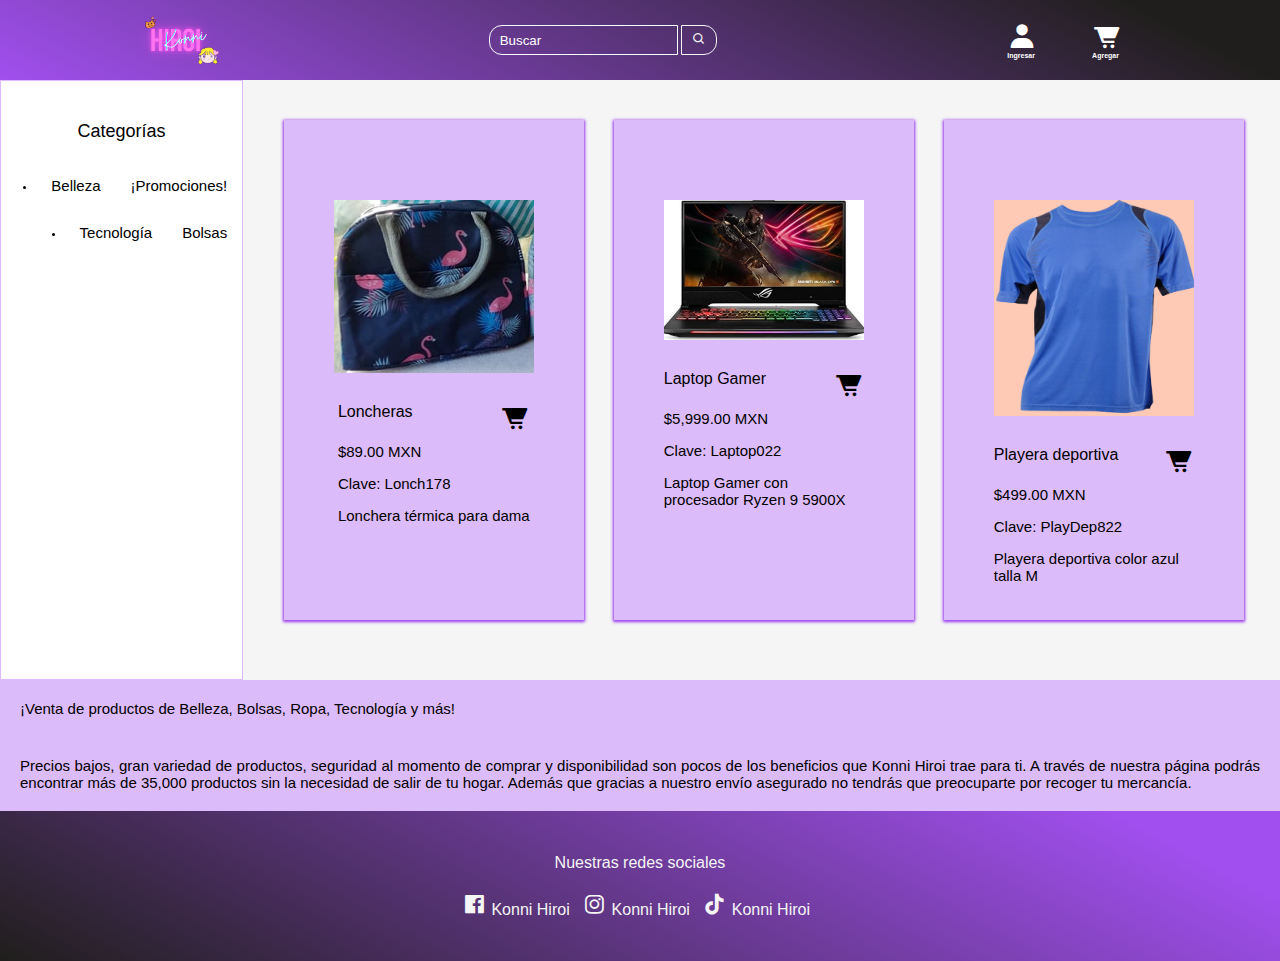
<file: index.html>
<!DOCTYPE html>
<html lang="en">
<head>
    <meta charset="UTF-8">
    <meta http-equiv="X-UA-Compatible" content="IE=edge">
    <meta name="viewport" content="width=device-width, initial-scale=1.0">
    <title>Home</title>
    <link rel="stylesheet" href="./css/styles.css">
    <link href='https://unpkg.com/boxicons@2.1.2/css/boxicons.min.css' rel='stylesheet'>
</head>
<body>

    <header class="cabecera">
        <div class="logo">
            <a href="./index.html">
                <img src="./assets/images/logo.png" alt="logo">
            </a>
        </div>
        <div class="buscador">
            <label><input type="search" placeholder="Buscar"></label>
            <button><i class='bx bx-search'></i></button>
        </div>
        <div class="menu">
            <ul>
                <li><a href="./html/sing-in.html">
                    <i class='bx bxs-user'></i>
                    <p>Ingresar</p>
                </a></li>
                <li><a href="./html/cart.html">
                    <i class='bx bxs-cart-alt'></i>
                    <p>Agregar</h1></p>
                </a></li> 
            </ul> 
        </div>
    </header>

    <article class="principal">

        <aside class="categorias">
            <h4>Categorías</h4>
        <!--   <div class="selects">
                <select class="select">
                    <option>Promociones</option>
                </select>
                <select class="select">
                    <option>Belleza</option>
                </select>
                <select class="select">
                    <option>Bolsas</option>
                </select>
                <select class="select">
                    <option>Tecnología</option>
                </select> --> 
                <ul class="nav">
                    <li><a href="#">¡Promociones!</a>
                        <ul>
                            <li><a href="#">Promociones del día</a></li>
                            <li><a href="#">Promociones del mes</a></li>
                        </ul>
                    </li>
                    <li><a href="#">Belleza</a>
                        <ul>
                            <li><a href="#">Maquillaje</a></li>
                            <li><a href="#">Cuidado de la piel</a></li>
                            <li><a href="#">Cuidado del cabello</a></li>
                            <li><a href="#">Perfumes</a></li>
                        </ul>
                    </li>
                    <li><a href="#">Bolsas</a>
                        <ul>
                            <li><a href="#">Bolsos</a></li>
                            <li><a href="#">Loncheras</a></li>
                            <li><a href="#">Organizadores</a></li>
                        </ul>
                    </li>
                    <li><a href="#">Tecnología</a>
                        <ul>
                            <li><a href="#">Computadoras</a></li>
                            <li><a href="#">Celulares</a></li>
                            <li><a href="#">Cámaras Fotográficas</a></li>
                        </ul>
                    </li>
                </ul>
                
            </div>
        </aside>

        <section class="galeria">
            <div class="articulo">
                <img src="./assets/images/prod1.jpg" alt="">
                <div class="infoProduct">
                    <div class="infoProduct-click">
                        <p><span> Loncheras</span></p>
                        <a href="#">
                            <i class='bx bxs-cart-alt product'></i>
                        </a>
                    </div>
                    <p><span>$89.00 MXN</span></p>
                    <p>Clave: Lonch178</p>
                    <p>Lonchera térmica para dama</p>
                </div>
            </div>
            <div class="articulo">
                <img src="./assets/images/prod2.jpg" alt="">
                <div class="infoProduct">
                    <div class="infoProduct-click">
                        <p><span> Laptop Gamer</span></p>
                        <a href="#">
                            <i class='bx bxs-cart-alt product'></i>
                        </a>
                    </div>
                    <p><span>$5,999.00 MXN</span></p>
                    <p>Clave: Laptop022</p>
                    <p>Laptop Gamer con procesador Ryzen 9 5900X</p>
                </div>
            </div>
            <div class="articulo">
                <img src="./assets/images/prod3.jpg" alt="">
                <div class="infoProduct">
                    <div class="infoProduct-click">
                        <p><span> Playera deportiva</span></p>
                        <a href="#">
                            <i class='bx bxs-cart-alt product'></i>
                        </a>
                    </div>
                    <p><span>$499.00 MXN</span></p>
                    <p>Clave: PlayDep822</p>
                    <p>Playera deportiva color azul talla M</p>
                </div>
            </div>
        </section>

        <section class="descripcion">
            <p>
                <span>¡Venta de productos de Belleza, Bolsas, Ropa, Tecnología y más!</span>
            </p>
            <p>
                Precios bajos, gran variedad de  productos, seguridad al momento de comprar y disponibilidad son pocos de
                los beneficios que Konni Hiroi trae para ti. A través de nuestra página podrás encontrar más de 35,000
                productos sin la necesidad de salir de tu hogar. Además que gracias a nuestro envío asegurado no tendrás
                que preocuparte por recoger tu mercancía.
            </p>
        </section>

    </article>

    <footer class="footer">
        <div class="redes-sociales">
            <p>Nuestras redes sociales</p>
            <div class="redes-iconos">
                <a href="https://www.facebook.com/KonniHiroi">
                    <i class='bx bxl-facebook-square'></i>
                    Konni Hiroi
                </a>
                <a href="https://www.instagram.com/konnihiroi/">
                    <i class='bx bxl-instagram' ></i>
                    Konni Hiroi
                </a>
                <a href="https://www.tiktok.com/@konnihiroi">
                    <i class='bx bxl-tiktok' ></i>
                    Konni Hiroi
                </a>
            </div>
        </div>
    </footer>
</body>
</html>
</file>
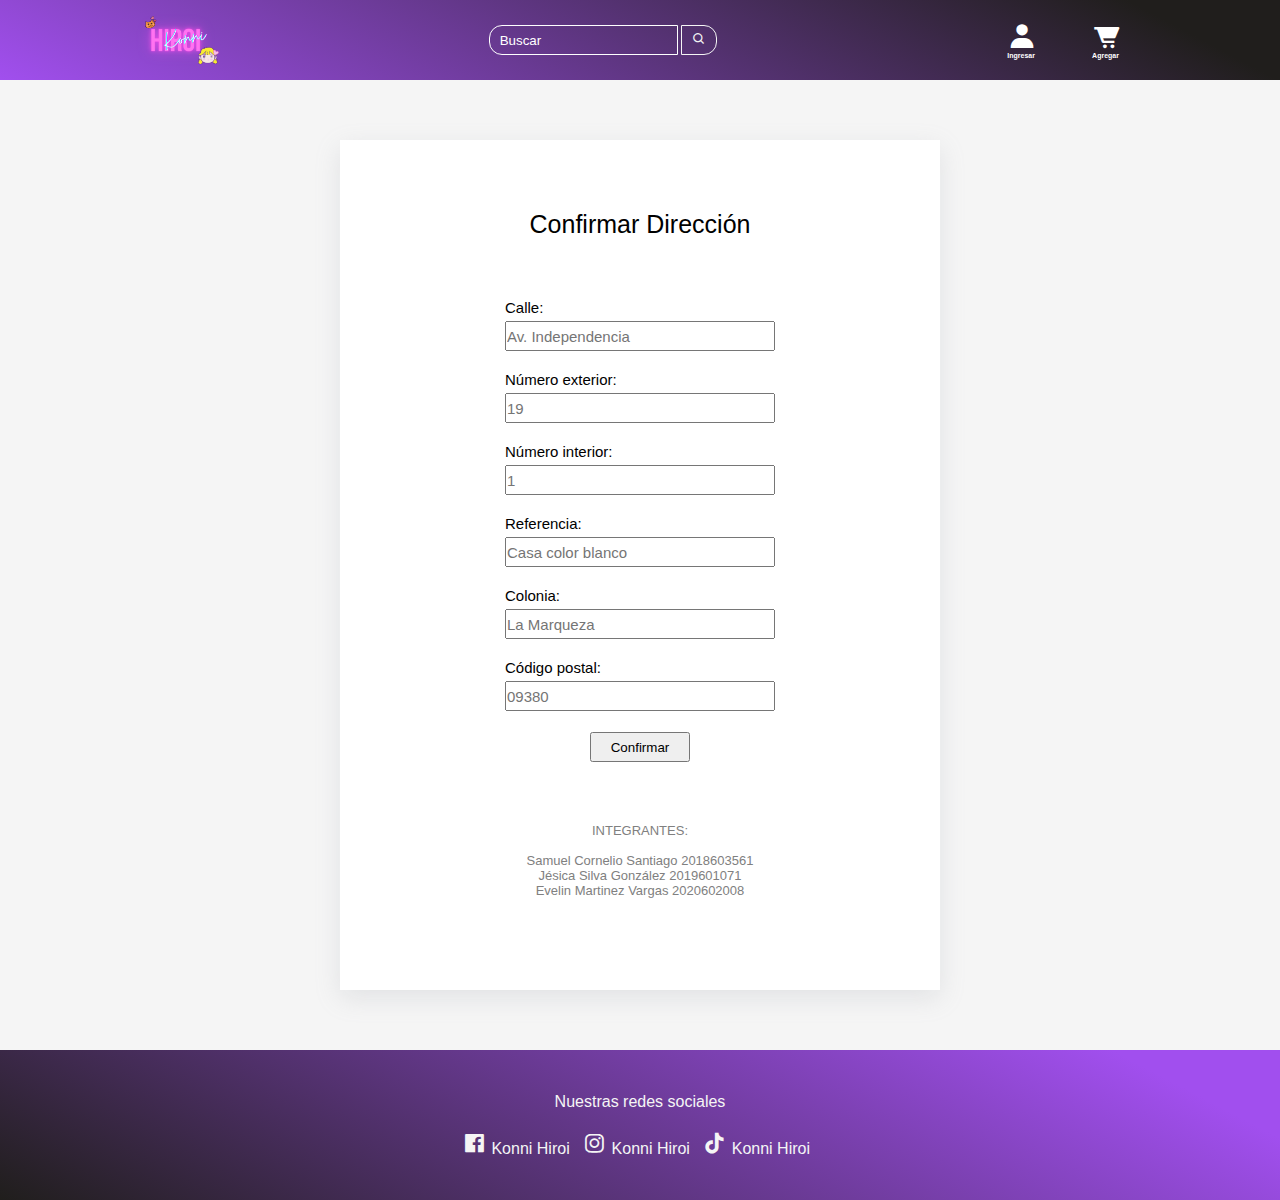
<file: html/add-address.html>
<!DOCTYPE html>
<html lang="en">
<head>
    <meta charset="UTF-8">
    <meta http-equiv="X-UA-Compatible" content="IE=edge">
    <meta name="viewport" content="width=device-width, initial-scale=1.0">
    <link rel="stylesheet" href="../css/styles.css">
    <link href='https://unpkg.com/boxicons@2.1.2/css/boxicons.min.css' rel='stylesheet'>
    <title>Iniciar sesión</title>
</head>
<body>
    <header class="cabecera">
        <div class="logo">
            <a href="../index.html">
                <img src="../assets/images/logo.png" alt="logo">
            </a>
        </div>
        <div class="buscador">
            <label><input type="search" placeholder="Buscar"></label>
            <button><i class='bx bx-search'></i></button>
        </div>
        <div class="menu">
            <ul>
                <li><a href="../html/sing-in.html">
                    <i class='bx bxs-user'></i>
                    <p>Ingresar</p>
                </a></li>
                <li><a href="./html/cart.html">
                    <i class='bx bxs-cart-alt'></i>
                    <p>Agregar</h1></p>
                </a></li> 
            </ul> 
        </div>
    </header>

     <!--Aqui inicia la parte de la direccion-->
     <article class="background-address">
        <section class="add-address">
            <form>
                <p>Confirmar Dirección</p>

                <label>Calle:<br>
                    <input type="text" placeholder="Av. Independencia"> 
                </label>
                <label>Número exterior:<br>
                    <input type="number" placeholder="19">
                </label>
                <label>Número interior:<br>
                    <input type="number" placeholder="1">
                </label>
                <label>Referencia:<br>
                    <input type="text" placeholder="Casa color blanco">
                </label>
                <label>Colonia:<br>
                    <input type="text" placeholder="La Marqueza">
                </label>
                <label>Código postal:<br>
                    <input type="text" placeholder="09380">
                </label><br>

                <input class="BTNConfirmar" type="button" value="Confirmar" onclick="location.href='./add-payment.html'"><br>
                
            </form>
            <div class="integrantes">
                <p>INTEGRANTES:</p><br>
                <p>Samuel Cornelio Santiago 2018603561</p>
                <p>Jésica Silva González 2019601071</p>
                <p>Evelin Martinez Vargas 2020602008</p>
            </div>
        </section>
    </article>
    <!--Aqui termina la parte de direccion-->


    <!-- <section class="descripcion">
        <p>
            <span>¡Venta de productos de Belleza, Bolsas, Ropa, Tecnología y más!</span>
        </p>
        <p>
            Precios bajos, gran variedad de  productos, seguridad al momento de comprar y disponibilidad son pocos de
            los beneficios que Konni Hiroi trae para ti. A través de nuestra página podrás encontrar más de 35,000
            productos sin la necesidad de salir de tu hogar. Además que gracias a nuestro envío asegurado no tendrás
            que preocuparte por recoger tu mercancía.
        </p>
    </section> -->

    <footer class="footer">
        <div class="redes-sociales">
            <p>Nuestras redes sociales</p>
            <div class="redes-iconos">
                <a href="https://www.facebook.com/KonniHiroi">
                    <i class='bx bxl-facebook-square'></i>
                    Konni Hiroi
                </a>
                <a href="https://www.instagram.com/konnihiroi/">
                    <i class='bx bxl-instagram' ></i>
                    Konni Hiroi
                </a>
                <a href="https://www.tiktok.com/@konnihiroi">
                    <i class='bx bxl-tiktok' ></i>
                    Konni Hiroi
                </a>
            </div>
        </div>
    </footer>
</body>
</html>
</file>
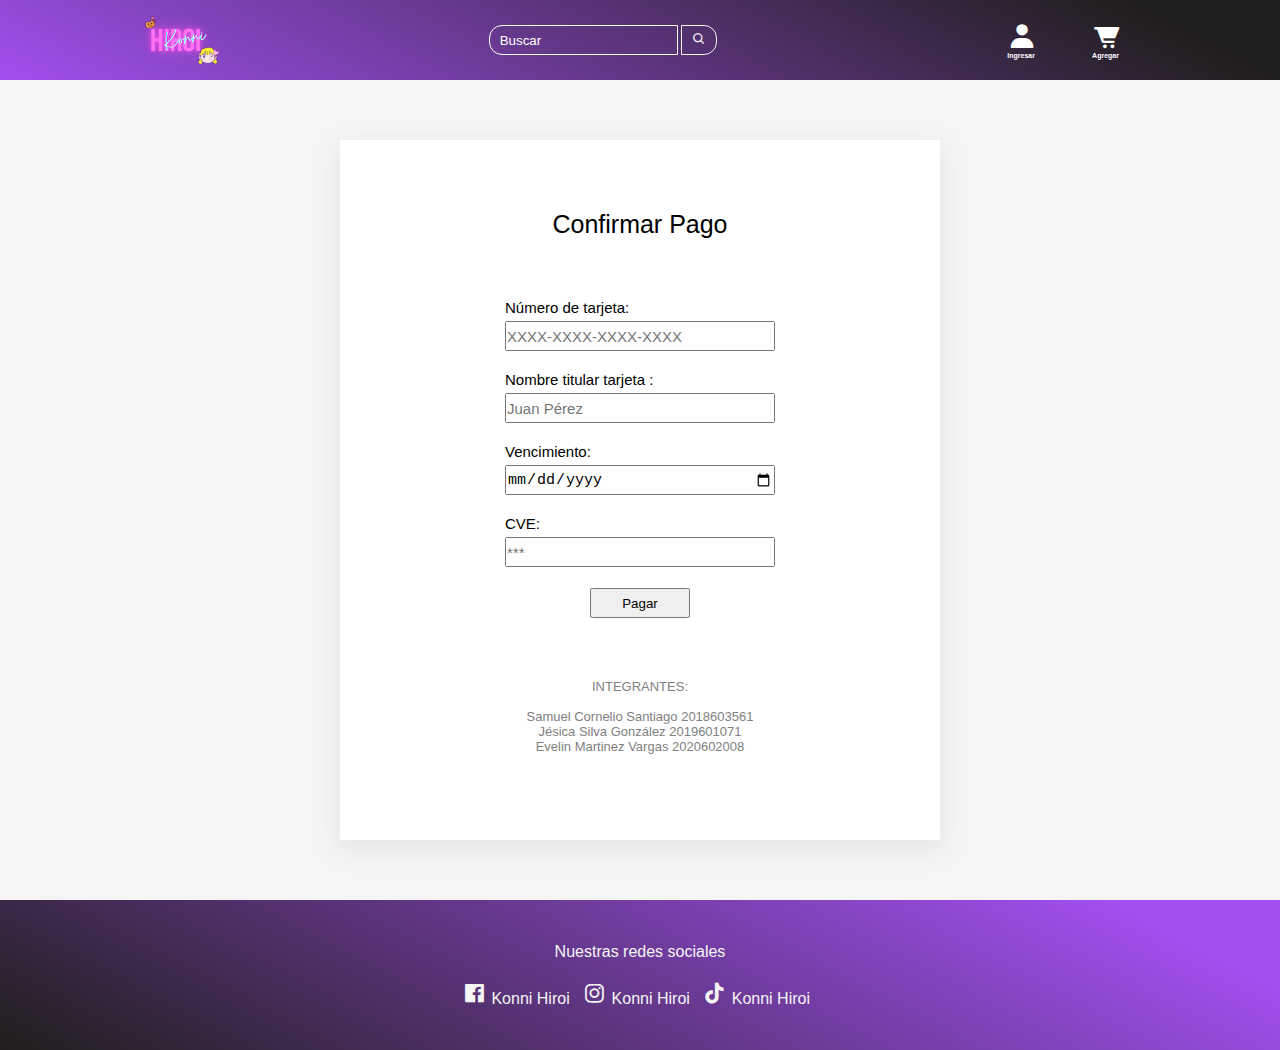
<file: html/add-payment.html>
<!DOCTYPE html>
<html lang="en">
<head>
    <meta charset="UTF-8">
    <meta http-equiv="X-UA-Compatible" content="IE=edge">
    <meta name="viewport" content="width=device-width, initial-scale=1.0">
    <link href='https://unpkg.com/boxicons@2.1.2/css/boxicons.min.css' rel='stylesheet'>
    <link rel="stylesheet" href="../css/styles.css">
    <title>Crear cuenta</title>
</head>
<body>
    <header class="cabecera">
        <div class="logo">
            <a href="../index.html">
                <img src="../assets/images/logo.png" alt="logo">
            </a>
        </div>
        <div class="buscador">
            <label><input type="search" placeholder="Buscar"></label>
            <button><i class='bx bx-search'></i></button>
        </div>
        <div class="menu">
            <ul>
                <li><a href="../html/sing-in.html">
                    <i class='bx bxs-user'></i>
                    <p>Ingresar</p>
                </a></li>
                <li><a href="../html/cart.html">
                    <i class='bx bxs-cart-alt'></i>
                    <p>Agregar</h1></p>
                </a></li> 
            </ul> 
        </div>
    </header>

    <!--Aqui inicia la parte de añadir tarjeta-->
    <article class="background-payment">
        <section class="crear-payment">
            <form>
                <p>Confirmar Pago</p>

                <label>Número de tarjeta:<br>
                    <input type="text" placeholder="XXXX-XXXX-XXXX-XXXX"> 
                </label>
                <label>Nombre titular tarjeta :<br>
                    <input type="text" placeholder="Juan Pérez">
                </label>
                <label>Vencimiento:<br>
                    <input type="date" placeholder="dd/mm/aaaa">
                </label>
                <label>CVE:<br>
                    <input type="password" placeholder="***">
                </label><br>

                <input class="BTNTarjeta" type="button" value="Pagar" onclick="location.href='./purchase-completed.html'"><br>
                
            </form>
            <div class="integrantes">
                <p>INTEGRANTES:</p><br>
                <p>Samuel Cornelio Santiago 2018603561</p>
                <p>Jésica Silva González 2019601071</p>
                <p>Evelin Martinez Vargas 2020602008</p>
            </div>
        </section>
    </article>
    <!--Aqui termina la parte de añadir tarjeta-->

    <!-- <section class="descripcion">
        <p>
            <span>¡Venta de productos de Belleza, Bolsas, Ropa, Tecnología y más!</span>
        </p>
        <p>
            Precios bajos, gran variedad de  productos, seguridad al momento de comprar y disponibilidad son pocos de
            los beneficios que Konni Hiroi trae para ti. A través de nuestra página podrás encontrar más de 35,000
            productos sin la necesidad de salir de tu hogar. Además que gracias a nuestro envío asegurado no tendrás
            que preocuparte por recoger tu mercancía.
        </p>
    </section> -->

    <footer class="footer">
        <div class="redes-sociales">
            <p>Nuestras redes sociales</p>
            <div class="redes-iconos">
                <a href="https://www.facebook.com/KonniHiroi">
                    <i class='bx bxl-facebook-square'></i>
                    Konni Hiroi
                </a>
                <a href="https://www.instagram.com/konnihiroi/">
                    <i class='bx bxl-instagram' ></i>
                    Konni Hiroi
                </a>
                <a href="https://www.tiktok.com/@konnihiroi">
                    <i class='bx bxl-tiktok' ></i>
                    Konni Hiroi
                </a>
            </div>
        </div>
    </footer>
</body>
</html>
</file>
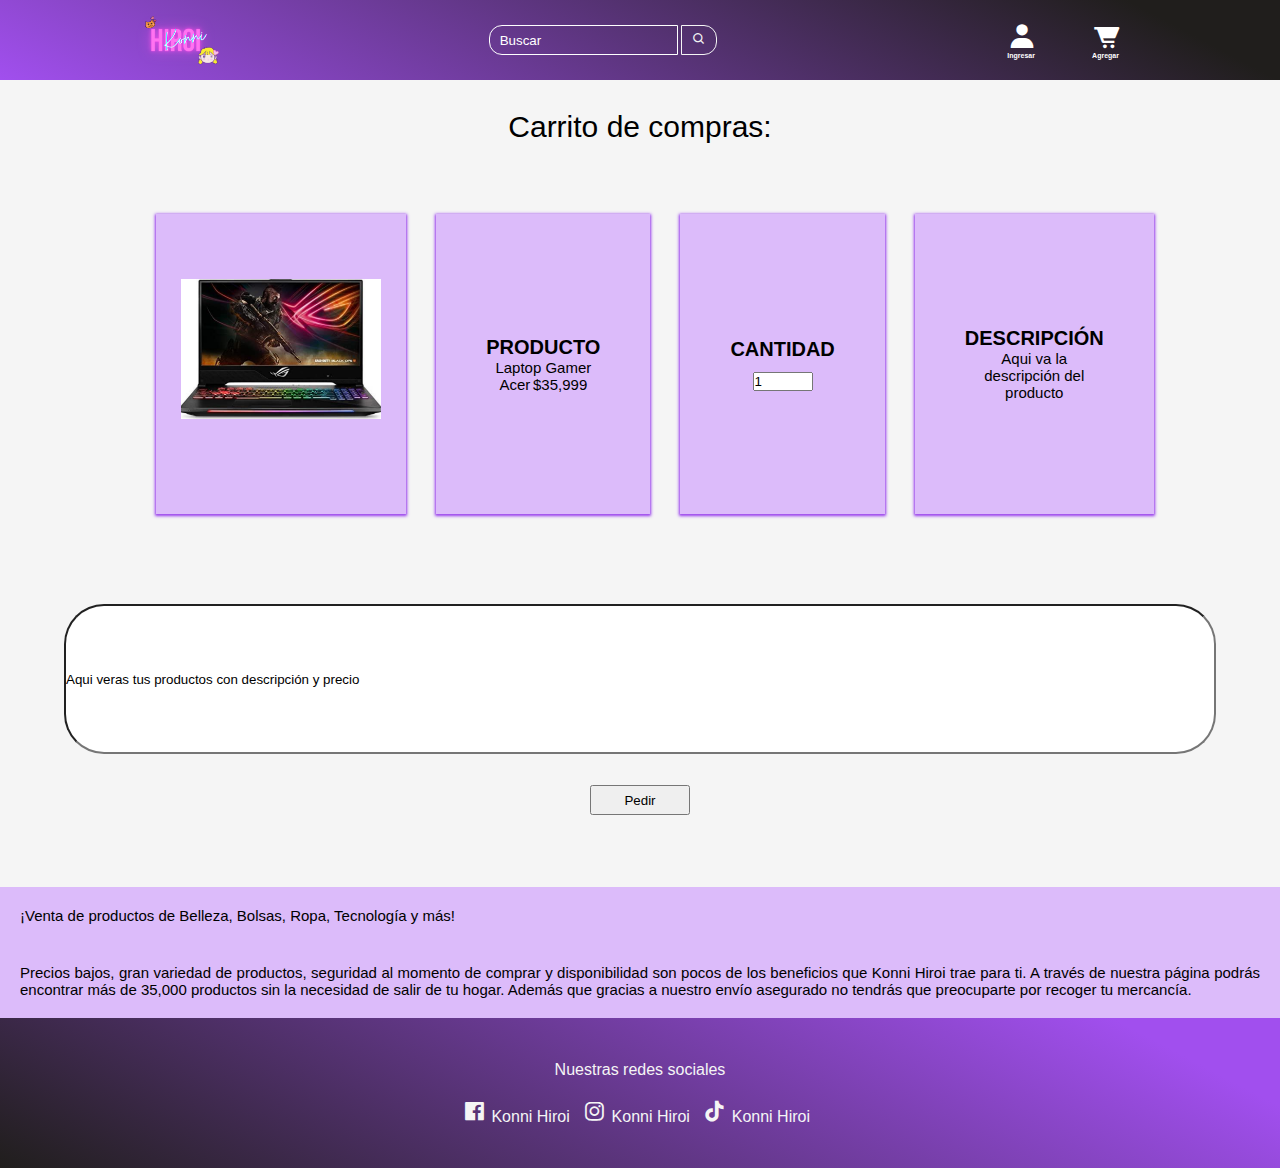
<file: html/cart.html>
<!DOCTYPE html>
<html lang="en">
<head>
    <meta charset="UTF-8">
    <meta http-equiv="X-UA-Compatible" content="IE=edge">
    <meta name="viewport" content="width=device-width, initial-scale=1.0">
    <link href='https://unpkg.com/boxicons@2.1.2/css/boxicons.min.css' rel='stylesheet'>
    <link rel="stylesheet" href="../css/styles.css">
    <title>Carrito</title>
</head>
<body>
    <header class="cabecera">
        <div class="logo">
            <a href="../index.html">
                <img src="../assets/images/logo.png" alt="logo">
            </a>
        </div>
        <div class="buscador">
            <label><input type="search" placeholder="Buscar"></label>
            <button><i class='bx bx-search'></i></button>
        </div>
        <div class="menu">
            <ul>
                <li><a href="../html/sing-in.html">
                    <i class='bx bxs-user'></i>
                    <p>Ingresar</p>
                </a></li>
                <li><a href="../html/cart.html">
                    <i class='bx bxs-cart-alt'></i>
                    <p>Agregar</h1></p>
                </a></li> 
            </ul> 
        </div>
    </header>
    <!--Aqui inicia la seccion del carrito-->
    <div class="carrito">
        <p>Carrito de compras:</p>

        <section class="galeria">
            <div class="articulo">
                <img src="../assets/images/prod2.jpg" alt="">
                <div class="infoProduct"> 
                </div>
            </div>

            <div class="articulo">
                <div class="infoProduct">
                    <h1>PRODUCTO</h1>
                    <p>Laptop Gamer Acer</p>
                    <p><span>$35,999</span></p>
                </div>
            </div>

            <div class="articulo">
                <div class="infoProduct">
                    <h1>CANTIDAD</h1><br>
                    <input type="number" value="1" min="1" max="100">
                </div>
            </div>

            <div class="articulo">
                <div class="infoProduct">
                    <h1>DESCRIPCIÓN</h1>
                    <p><span>Aqui va la descripción del producto</span></p>
                </div>
            </div>
        </section>

        <div class="descripcion">
            <input type="text" value="Aqui veras tus productos con descripción y precio" readonly class="recuadro">
            <br><input type="submit" value="Pedir" class="boton" onclick="location.href='./add-address.html'"><br><br>
        </div>
    </div>
    <!--Aqui termina la seccion de carrito-->

    <section class="descripcion">
        <p>
            <span>¡Venta de productos de Belleza, Bolsas, Ropa, Tecnología y más!</span>
        </p>
        <p>
            Precios bajos, gran variedad de  productos, seguridad al momento de comprar y disponibilidad son pocos de
            los beneficios que Konni Hiroi trae para ti. A través de nuestra página podrás encontrar más de 35,000
            productos sin la necesidad de salir de tu hogar. Además que gracias a nuestro envío asegurado no tendrás
            que preocuparte por recoger tu mercancía.
        </p>
    </section>

    <footer class="footer">
        <div class="redes-sociales">
            <p>Nuestras redes sociales</p>
            <div class="redes-iconos">
                <a href="https://www.facebook.com/KonniHiroi">
                    <i class='bx bxl-facebook-square'></i>
                    Konni Hiroi
                </a>
                <a href="https://www.instagram.com/konnihiroi/">
                    <i class='bx bxl-instagram' ></i>
                    Konni Hiroi
                </a>
                <a href="https://www.tiktok.com/@konnihiroi">
                    <i class='bx bxl-tiktok' ></i>
                    Konni Hiroi
                </a>
            </div>
        </div>
    </footer>
</body>
</html>
</file>
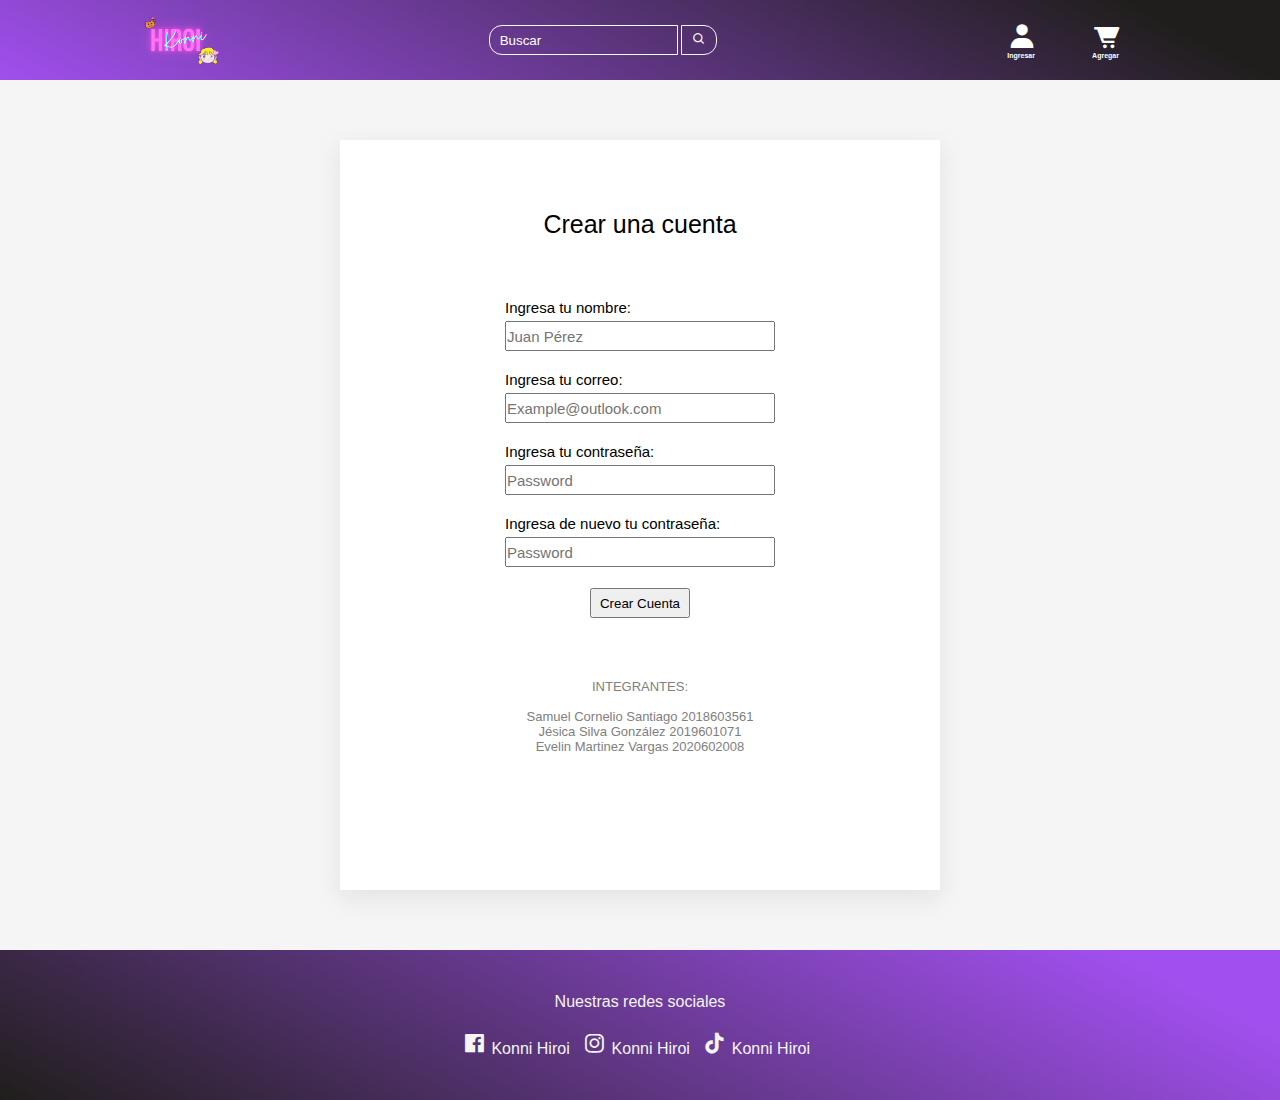
<file: html/create-account.html>
<!DOCTYPE html>
<html lang="en">
<head>
    <meta charset="UTF-8">
    <meta http-equiv="X-UA-Compatible" content="IE=edge">
    <meta name="viewport" content="width=device-width, initial-scale=1.0">
    <link href='https://unpkg.com/boxicons@2.1.2/css/boxicons.min.css' rel='stylesheet'>
    <link rel="stylesheet" href="../css/styles.css">
    <title>Crear cuenta</title>
</head>
<body>
    <header class="cabecera">
        <div class="logo">
            <a href="../index.html">
                <img src="../assets/images/logo.png" alt="logo">
            </a>
        </div>
        <div class="buscador">
            <label><input type="search" placeholder="Buscar"></label>
            <button><i class='bx bx-search'></i></button>
        </div>
        <div class="menu">
            <ul>
                <li><a href="../html/sing-in.html">
                    <i class='bx bxs-user'></i>
                    <p>Ingresar</p>
                </a></li>
                <li><a href="../html/cart.html">
                    <i class='bx bxs-cart-alt'></i>
                    <p>Agregar</h1></p>
                </a></li> 
            </ul> 
        </div>
    </header>

    <!--Aqui inicia la parte del registro-->
    <article class="background-create">
        <section class="crear-cuenta">
            <form>
                <p>Crear una cuenta</p>

                <label>Ingresa tu nombre:<br>
                    <input type="text" placeholder="Juan Pérez"> 
                </label>
                <label>Ingresa tu correo:<br>
                    <input type="email" placeholder="Example@outlook.com">
                </label>
                <label>Ingresa tu contraseña:<br>
                    <input type="password" placeholder="Password">
                </label>
                <label>Ingresa de nuevo tu contraseña:<br>
                    <input type="password" placeholder="Password">
                </label><br>

                <input class="BTNAccount" type="button" value="Crear Cuenta"><br>
                
            </form>
            <div class="integrantes">
                <p>INTEGRANTES:</p><br>
                <p>Samuel Cornelio Santiago 2018603561</p>
                <p>Jésica Silva González 2019601071</p>
                <p>Evelin Martinez Vargas 2020602008</p>
            </div>
        </section>
    </article>
    <!--Aqui termina la parte de registro-->

    <!-- <section class="descripcion">
        <p>
            <span>¡Venta de productos de Belleza, Bolsas, Ropa, Tecnología y más!</span>
        </p>
        <p>
            Precios bajos, gran variedad de  productos, seguridad al momento de comprar y disponibilidad son pocos de
            los beneficios que Konni Hiroi trae para ti. A través de nuestra página podrás encontrar más de 35,000
            productos sin la necesidad de salir de tu hogar. Además que gracias a nuestro envío asegurado no tendrás
            que preocuparte por recoger tu mercancía.
        </p>
    </section> -->

    <footer class="footer">
        <div class="redes-sociales">
            <p>Nuestras redes sociales</p>
            <div class="redes-iconos">
                <a href="https://www.facebook.com/KonniHiroi">
                    <i class='bx bxl-facebook-square'></i>
                    Konni Hiroi
                </a>
                <a href="https://www.instagram.com/konnihiroi/">
                    <i class='bx bxl-instagram' ></i>
                    Konni Hiroi
                </a>
                <a href="https://www.tiktok.com/@konnihiroi">
                    <i class='bx bxl-tiktok' ></i>
                    Konni Hiroi
                </a>
            </div>
        </div>
    </footer>
</body>
</html>
</file>
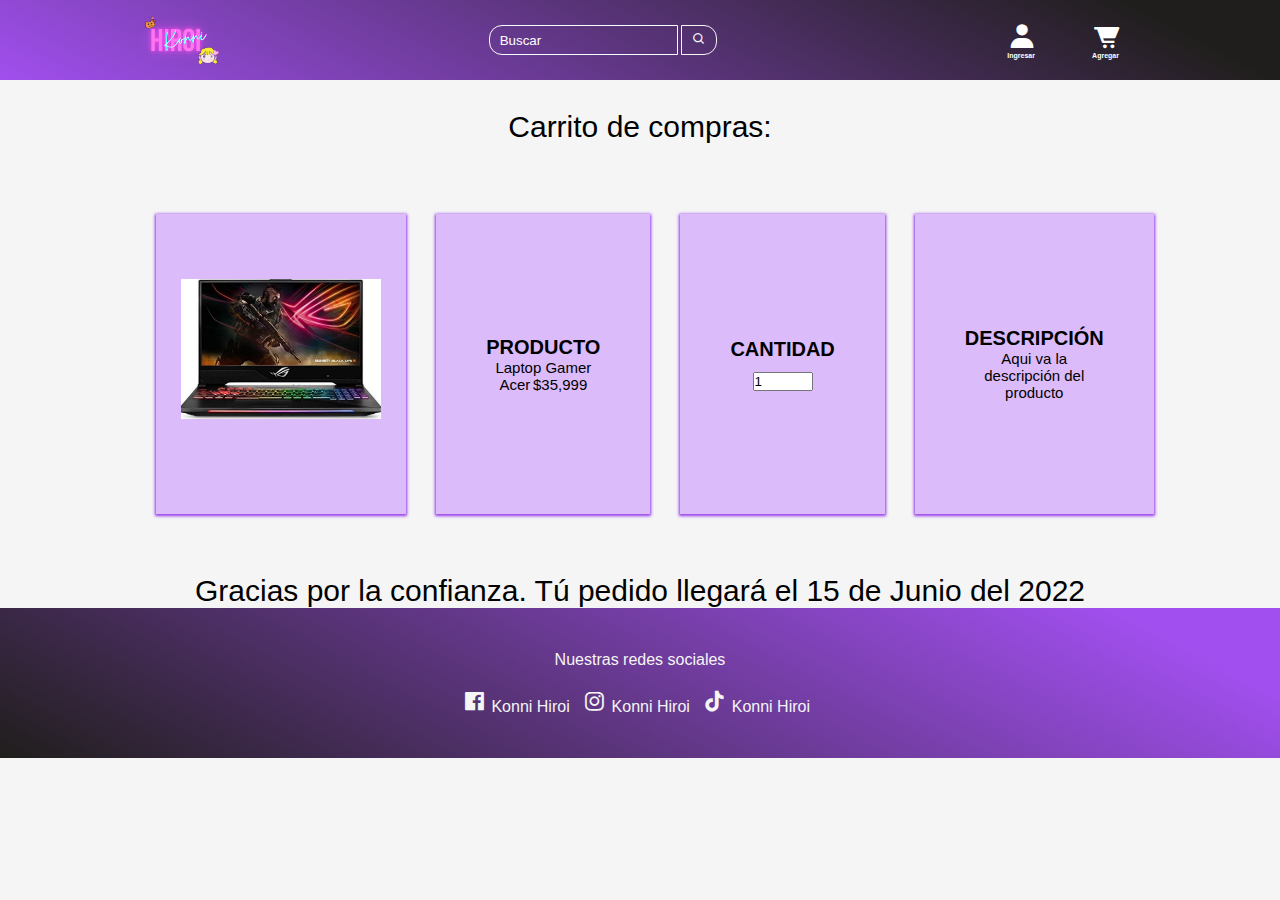
<file: html/purchase-completed.html>
<!DOCTYPE html>
<html lang="en">
<head>
    <meta charset="UTF-8">
    <meta http-equiv="X-UA-Compatible" content="IE=edge">
    <meta name="viewport" content="width=device-width, initial-scale=1.0">
    <link href='https://unpkg.com/boxicons@2.1.2/css/boxicons.min.css' rel='stylesheet'>
    <link rel="stylesheet" href="../css/styles.css">
    <title>Carrito</title>
</head>
<body>
    <header class="cabecera">
        <div class="logo">
            <a href="../index.html">
                <img src="../assets/images/logo.png" alt="logo">
            </a>
        </div>
        <div class="buscador">
            <label><input type="search" placeholder="Buscar"></label>
            <button><i class='bx bx-search'></i></button>
        </div>
        <div class="menu">
            <ul>
                <li><a href="../html/sing-in.html">
                    <i class='bx bxs-user'></i>
                    <p>Ingresar</p>
                </a></li>
                <li><a href="../html/cart.html">
                    <i class='bx bxs-cart-alt'></i>
                    <p>Agregar</h1></p>
                </a></li> 
            </ul> 
        </div>
    </header>
    <!--Aqui inicia la seccion del carrito-->
    <div class="carrito">
        <p>Carrito de compras:</p>

        <section class="galeria">
            <div class="articulo">
                <img src="../assets/images/prod2.jpg" alt="">
                <div class="infoProduct"> 
                </div>
            </div>

            <div class="articulo">
                <div class="infoProduct">
                    <h1>PRODUCTO</h1>
                    <p>Laptop Gamer Acer</p>
                    <p><span>$35,999</span></p>
                </div>
            </div>

            <div class="articulo">
                <div class="infoProduct">
                    <h1>CANTIDAD</h1><br>
                    <input type="number" value="1" min="1" max="100">
                </div>
            </div>

            <div class="articulo">
                <div class="infoProduct">
                    <h1>DESCRIPCIÓN</h1>
                    <p><span>Aqui va la descripción del producto</span></p>
                </div>
            </div>
        </section>

        <div class="Agradecimiento">
            <p>Gracias por la confianza. Tú pedido llegará el 15 de Junio del 2022  </p>
        </div>
    </div>
    <!--Aqui termina la seccion de carrito-->

    <!-- <section class="descripcion">
        <p>
            <span>¡Venta de productos de Belleza, Bolsas, Ropa, Tecnología y más!</span>
        </p>
        <p>
            Precios bajos, gran variedad de  productos, seguridad al momento de comprar y disponibilidad son pocos de
            los beneficios que Konni Hiroi trae para ti. A través de nuestra página podrás encontrar más de 35,000
            productos sin la necesidad de salir de tu hogar. Además que gracias a nuestro envío asegurado no tendrás
            que preocuparte por recoger tu mercancía.
        </p>
    </section> -->

    <footer class="footer">
        <div class="redes-sociales">
            <p>Nuestras redes sociales</p>
            <div class="redes-iconos">
                <a href="https://www.facebook.com/KonniHiroi">
                    <i class='bx bxl-facebook-square'></i>
                    Konni Hiroi
                </a>
                <a href="https://www.instagram.com/konnihiroi/">
                    <i class='bx bxl-instagram' ></i>
                    Konni Hiroi
                </a>
                <a href="https://www.tiktok.com/@konnihiroi">
                    <i class='bx bxl-tiktok' ></i>
                    Konni Hiroi
                </a>
            </div>
        </div>
    </footer>
</body>
</html>
</file>
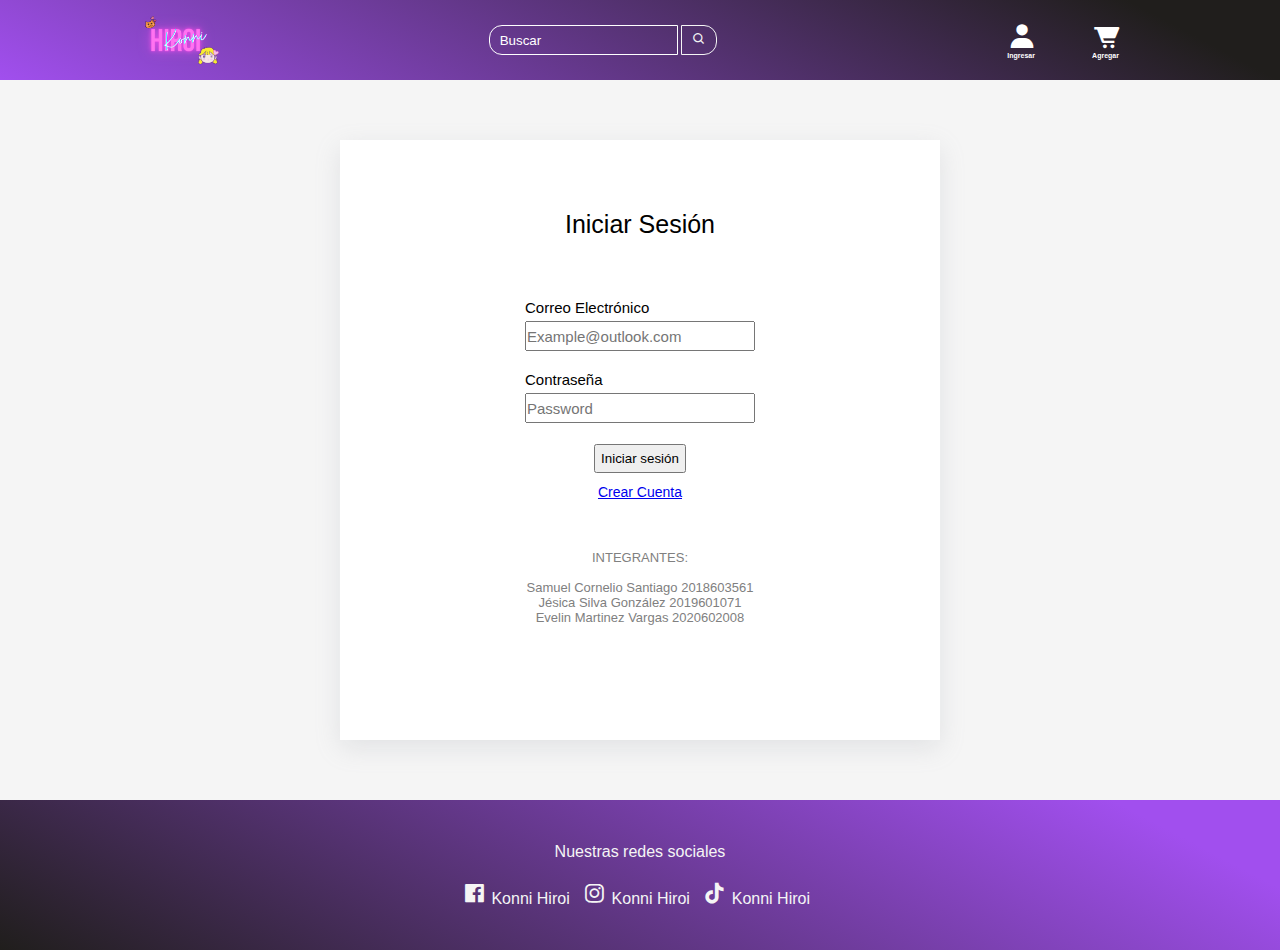
<file: html/sing-in.html>
<!DOCTYPE html>
<html lang="en">
<head>
    <meta charset="UTF-8">
    <meta http-equiv="X-UA-Compatible" content="IE=edge">
    <meta name="viewport" content="width=device-width, initial-scale=1.0">
    <link rel="stylesheet" href="../css/styles.css">
    <link href='https://unpkg.com/boxicons@2.1.2/css/boxicons.min.css' rel='stylesheet'>
    <title>Iniciar sesión</title>
</head>
<body>
    <header class="cabecera">
        <div class="logo">
            <a href="../index.html">
                <img src="../assets/images/logo.png" alt="logo">
            </a>
        </div>
        <div class="buscador">
            <label><input type="search" placeholder="Buscar"></label>
            <button><i class='bx bx-search'></i></button>
        </div>
        <div class="menu">
            <ul>
                <li><a href="../html/sing-in.html">
                    <i class='bx bxs-user'></i>
                    <p>Ingresar</p>
                </a></li>
                <li><a href="cart.html">
                    <i class='bx bxs-cart-alt'></i>
                    <p>Agregar</h1></p>
                </a></li> 
            </ul> 
        </div>
    </header>

    <article class="background-singin">
        <section class="iniciar-sesion">
            <form>
                <p>Iniciar Sesión</p>
                <label>Correo Electrónico<br>
                    <input type="text" placeholder="Example@outlook.com">
                </label>
                <label>Contraseña<br>
                    <input type="password" placeholder="Password">
                </label><br>
                <input type="button" value="Iniciar sesión"><br>
                <a href="./create-account.html">Crear Cuenta</a>
            </form>
            <div class="integrantes">
                <p>INTEGRANTES:</p><br>
                <p>Samuel Cornelio Santiago 2018603561</p>
                <p>Jésica Silva González 2019601071</p>
                <p>Evelin Martinez Vargas 2020602008</p>
            </div>
        </section>
    </article>

    <!-- <section class="descripcion">
        <p>
            <span>¡Venta de productos de Belleza, Bolsas, Ropa, Tecnología y más!</span>
        </p>
        <p>
            Precios bajos, gran variedad de  productos, seguridad al momento de comprar y disponibilidad son pocos de
            los beneficios que Konni Hiroi trae para ti. A través de nuestra página podrás encontrar más de 35,000
            productos sin la necesidad de salir de tu hogar. Además que gracias a nuestro envío asegurado no tendrás
            que preocuparte por recoger tu mercancía.
        </p>
    </section> -->

    <footer class="footer">
        <div class="redes-sociales">
            <p>Nuestras redes sociales</p>
            <div class="redes-iconos">
                <a href="https://www.facebook.com/KonniHiroi">
                    <i class='bx bxl-facebook-square'></i>
                    Konni Hiroi
                </a>
                <a href="https://www.instagram.com/konnihiroi/">
                    <i class='bx bxl-instagram' ></i>
                    Konni Hiroi
                </a>
                <a href="https://www.tiktok.com/@konnihiroi">
                    <i class='bx bxl-tiktok' ></i>
                    Konni Hiroi
                </a>
            </div>
        </div>
    </footer>
</body>
</html>
</file>
<file: css/styles.css>
:root {
    --violeta-principal: #a14fee;
    --violeta-secundario: #dcbbfa;
}
* {
    box-sizing: border-box;
    margin: 0;
    padding: 0;
}
html {
    font-size: 62.5%;
    font-family: Verdana, 'DM Sans', sans-serif;
}
body{
    background-color: whitesmoke;
}

/************************** header ****************************/
.cabecera{
    display: flex;
    align-items: center;
    justify-content: space-around;
    max-width: 100vw;
    height: 80px;
    min-height: 80px;
    background: linear-gradient(207.8deg, #201E1C 10.69%, #a14fee 100%);
}
.logo a > img {
    width: 90px;
}
.buscador input::placeholder {
    color: white;
}
.buscador > label > input {
    height: 30px;
    padding: 5px 0 5px 10px;
    background-color: transparent;
    border: white solid 1px;
    border-radius: 1.3rem 0 0 1.3rem;
    color: white;
    outline: none;
}
.buscador > button {
    height: 30px;
    background-color: transparent;
    border: whitesmoke 1px solid;
    border-radius: 0 1.3rem 1.3rem 0;
    color: whitesmoke;
    padding: 0 10px;
    font-size: 1.4rem;
}
.buscador > button:hover{
    color: var(--violeta-secundario);
    border-color: var(--violeta-secundario);
}
.cabecera .menu a{
    text-decoration: none;
}
.cabecera .menu ul li{
    font-size: 7px;
    text-decoration: none;
    list-style-type: none;
    display: inline-block;
    padding: 10px 25px;
}
.cabecera .menu p{
    color: white;
    text-decoration: none;
    font-weight: bold;
    text-transform: capitalize;
}
.cabecera .menu i{
    color: white;
    text-decoration: none;
    font-size: 30px;
}
.cabecera .menu a .bx {
    color: white;
    font-size: 3rem;
}
.cabecera .menu a .bx:hover {
    color: var(--violeta-secundario);
}
.cabecera .menu a .bxs-user {
    margin: 0 2px 0 0;
}


/********************* aside-CATEGORIAS ***********************/
.categorias{
    background-color: rgb(255, 255, 255);
}
.categorias h4 {
    margin: 40px 0 20px 0;
    text-align: center;
    font-size: 1.8rem;
    font-weight: lighter;
}
.categorias .selects{
    display: grid;
    grid-template-columns: auto auto auto auto;
    margin: 0 0 50px 0;
}
.categorias .selects .select {
    margin: 0 3px;
    padding: 5px 0;
    text-align: center;
    font-size: 1.6rem;
    border: solid 1px transparent;
    border-radius: .5rem;
    box-shadow: 2px 2px 5px 1px lightgray;
}
.categorias .selects .select:focus {
    border: solid 1px var(--violeta-principal);
    outline: none;
}
.categorias .selects .select:hover{
    background-color: var(--violeta-secundario);
}
/************************Parte secundaria de la categoria*******/
.nav{
    margin: auto;
    text-align: center;
    margin-bottom: 10px;
}
.categorias .nav ul{
    list-style: none;
}
.categorias .nav li a{
    background-color: rgb(255, 255, 255);
    color: black;
    font-size: 15px;
    text-decoration: none;
    padding: 15px;
    display: block;
    
}
.categorias .nav li a:hover{
    background-color: var(--violeta-secundario);
}
.categorias .nav li{
    float: inline-end;
}
.categorias .nav li ul{
    display: none;
    position: absolute;
    min-width: 140px;
}
.categorias .nav li:hover ul{
    display: block;
    left: 250px;
}
/************************ section-GALERIA ******************/
.galeria {
    display: flex;
    flex-direction: column;
    align-items: center;
}
.galeria .articulo {
    display: flex;
    flex-direction: column;
    align-items: center;
    height: 500px;
    width: 300px;
    padding: 50px;
    margin: 0 0 50px 0;
    background-color: var(--violeta-secundario);
    box-shadow: var(--violeta-principal) 0px 1px 2px 0px, var(--violeta-principal) 0px 1px 3px 1px;
    /* box-shadow: 0px 0px 100px 5px var(--violeta-principal); */
}
.galeria .articulo img {
    width: 200px;
    margin-top: 30px;
}
.galeria .articulo > img[src~="producto"] {
    width: 200px;
    margin: 35px 0 0 0;
}
.galeria .articulo .infoProduct {
    padding: 30px 0 30px 0;
}
.galeria .articulo .infoProduct-click {
    display: flex;
    justify-content: space-between;
}
.galeria .articulo .infoProduct-click > p {
    font-size: 1.6rem;
}
i[class~="product"] {
    font-size: 3rem;
    color: black;
}
a > i[class~="product"]:hover{
    color: var(--violeta-principal);
}
.galeria .articulo .infoProduct > p {
    max-width: 300px;
    font-size: 1.5rem;
    padding: 10px 0 5px 0;
}

/******************* section-DESCRIPCIÓN *********************/
.descripcion {
    max-width: 100vw;
}
.descripcion p {
    /* display: flex; */
    padding: 20px;
    font-size: 1.5rem;
    text-align: justify;
    background-color: var(--violeta-secundario);
}

/************************* footer ***********************/

.footer {
    display: flex;
    align-items: center;
    justify-content: center;
    height: 150px;
    padding: 20px;
    background: linear-gradient(207.8deg, #a14fee 10.69%, #201E1C 100%);
}

.redes-sociales {
    font-size: 1.6rem;
    color: whitesmoke;
}
.redes-sociales p{
    text-align: center;
}
.redes-iconos {
    width: 100%;
    display: flexbox;
    justify-content: flex-end;
    margin: 20px 0 0 0;
} 
.redes-iconos > a {
    display: inline-block;
    text-decoration: none;
    color: whitesmoke;
    margin: 0 8px 0 0;
}
.redes-iconos > a:hover {
    color: var(--violeta-secundario);
}
.redes-iconos > a > i {
    font-size: 2.5rem;
}

/************************ MEDIA QUERYS ***********************/

@media (min-width: 1200px){
    .principal {
        display: flex;
        flex-wrap: wrap;
    }
    .categorias {
        width: 19vw;
        border: solid 1px var(--violeta-secundario);
    }
    .categorias .selects {
        display: flex;
        flex-direction: column;
    }
    .categorias .selects .select {
        margin: 5px 20px;
    }
    .galeria {
        width: 79vw;
        display: flex;
        flex-direction: row;
        align-items: center;
        justify-content: center;
        flex-wrap: wrap;
        padding: 40px 0;
    }
    .galeria .articulo {
        margin: 0 0 20px 30px;
    }
    .descripcion{
        max-width: 100vw;
    }
}

@media (min-width: 800px){
    .galeria {
        display: flex;
        flex-direction: row;
        justify-content: center;
        flex-wrap: wrap;
    }
    .galeria .articulo {
        margin: 0 0 20px 30px;
    }
}

/* @media (max-width: 600px){
    .galeria .articulo {
        width: 80vw;
        flex-direction: row;
        align-items: center;
        justify-content: center;
    }
    .galeria .articulo > img[src*="producto"]{
        margin: 35px 0;
    }
    .galeria .articulo .infoProduct {
        margin-left: 20px;
    }
} */


/* INICIO DE SESION */
.background-singin {
    display: flex;
    justify-content: center;
    align-items: center;
    padding: 60px;
}
.iniciar-sesion {
    display: flex;
    flex-direction: column;
    align-items: center;
    width: 80vw;
    max-width: 600px;
    min-width: 300px;
    background-color: #fff;
    padding: 20px 0 40px 0;
    height: 600px;
    box-shadow: rgba(149, 157, 165, 0.2) 0px 8px 24px;
}
.iniciar-sesion form {
    display: flex;
    flex-direction: column;
    align-items: center;
    
}
.iniciar-sesion form > p {
    font-size: 2.5rem;
    margin: 50px 0;
}
.iniciar-sesion form > label {
    margin: 10px 0;
    font-size: 1.5rem;
}
.iniciar-sesion form > label input {
    margin-top: 5px;
    height: 30px;
    width: 230px;
    font-size: 1.5rem;
    outline: none;
}
.iniciar-sesion form > input[value^="Iniciar"] {
    padding: 5px;
}
.iniciar-sesion form > a {
    font-size: 1.4rem;
}
.iniciar-sesion .integrantes {
    margin: 50px 0 0 0;
    text-align: center;
    color: gray;
    font-size: 1.3rem;
}
/*Crear cuenta*/
.background-create {
    display: flex;
    justify-content: center;
    align-items: center;
    padding: 60px;
}
.crear-cuenta {
    display: flex;
    flex-direction: column;
    align-items: center;
    width: 80vw;
    max-width: 600px;
    min-width: 300px;
    background-color: #fff;
    padding: 20px 0 40px 0;
    height: 750px;
    box-shadow: rgba(149, 157, 165, 0.2) 0px 8px 24px;
}
.crear-cuenta form {
    display: flex;
    flex-direction: column;
    align-items: center;
    
}
.crear-cuenta form > p {
    font-size: 2.5rem;
    margin: 50px 0;
}
.crear-cuenta form > label {
    margin: 10px 0;
    font-size: 1.5rem;
}
.crear-cuenta form > label input {
    margin-top: 5px;
    height: 30px;
    width: 270px;
    font-size: 1.5rem;
    outline: none;
}
.crear-cuenta form > a {
    font-size: 1.4rem;
}
.crear-cuenta .integrantes {
    margin: 50px 0 0 0;
    text-align: center;
    color: gray;
    font-size: 1.3rem;
}
.crear-cuenta .BTNAccount{
    height: 30px;
    width: 100px;
}

/******************* section-cart*********************/
.carrito {
    margin-top: 30px;
    display: flex;
    flex-wrap: wrap;
    justify-content: space-between;
    align-items: center;
    justify-content: center;
    width: 100%;
    height: 100%;
    max-width: 100vw;
}
.carrito p{
    display: inline;
    font-size: 30px;
    width: 100vw;
    text-align: center;
}

.carrito .galeria {
    /* width: 100vw; */
    max-width: 100vw;
    margin-top: 30px;
    display: flex;
    flex-wrap: nowrap;
    flex-direction: row;
    justify-content: center;
    align-items: center;
    text-align: center;
}
.carrito .galeria .articulo {
    /* max-width: 100vw; */
    display: flex;
    flex-direction: column;
    align-items: center;
    justify-content: center;
    height: 300px;
    width: 250px;
    /* margin: 0 20px 50px 0; */
    background-color: var(--violeta-secundario);
    box-shadow: var(--violeta-principal) 0px 1px 2px 0px, var(--violeta-principal) 0px 1px 3px 1px;
    /* box-shadow: 0px 0px 100px 5px var(--violeta-principal); */
} 
.carrito .galeria .articulo > img[src*="producto"] {
    width: 150px;
    margin: 35px 0 0 0;
}
.carrito .galeria .articulo .infoProduct > p {
    max-width: 200px;
}
.carrito .descripcion{
    display: flex;
    justify-content: center;
    flex-direction: column;
    align-items: center;
    width: 100%;
    max-width: 100vw;
    /* margin-top: 20px; */
    padding: 0 0 50px 0;
    /* display: flexbox; */
}
.carrito .descripcion .recuadro{
    margin-top: 30px;
    width: 90%;
    height: 150px;
    border-radius: 3em;
}
.carrito .descripcion .boton{
    margin-top: 20px;
    height: 30px;
    width: 100px;
}
/*****************add address****************/
.background-address {
    display: flex;
    justify-content: center;
    align-items: center;
    padding: 60px;
}
.add-address {
    display: flex;
    flex-direction: column;
    align-items: center;
    width: 80vw;
    max-width: 600px;
    min-width: 300px;
    background-color: #fff;
    padding: 20px 0 40px 0;
    height: 850px;
    box-shadow: rgba(149, 157, 165, 0.2) 0px 8px 24px;
}
.add-address form {
    display: flex;
    flex-direction: column;
    align-items: center;
    
}
.add-address form > p {
    font-size: 2.5rem;
    margin: 50px 0;
}
.add-address form > label {
    margin: 10px 0;
    font-size: 1.5rem;
}
.add-address form > label input {
    margin-top: 5px;
    height: 30px;
    width: 270px;
    font-size: 1.5rem;
    outline: none;
}
.add-address form > a {
    font-size: 1.4rem;
}
.add-address .integrantes {
    margin: 50px 0 0 0;
    text-align: center;
    color: gray;
    font-size: 1.3rem;
}
.add-address .BTNConfirmar{
    height: 30px;
    width: 100px;
}
/*****************add payment****************/
.background-payment {
    display: flex;
    justify-content: center;
    align-items: center;
    padding: 60px;
}
.crear-payment {
    display: flex;
    flex-direction: column;
    align-items: center;
    width: 80vw;
    max-width: 600px;
    min-width: 300px;
    background-color: #fff;
    padding: 20px 0 40px 0;
    height: 700px;
    box-shadow: rgba(149, 157, 165, 0.2) 0px 8px 24px;
}
.crear-payment form {
    display: flex;
    flex-direction: column;
    align-items: center;
    
}
.crear-payment form > p {
    font-size: 2.5rem;
    margin: 50px 0;
}
.crear-payment form > label {
    margin: 10px 0;
    font-size: 1.5rem;
}
.crear-payment form > label input {
    margin-top: 5px;
    height: 30px;
    width: 270px;
    font-size: 1.5rem;
    outline: none;
}
.crear-payment form > a {
    font-size: 1.4rem;
}
.crear-payment .integrantes {
    margin: 50px 0 0 0;
    text-align: center;
    color: gray;
    font-size: 1.3rem;
}
.crear-payment .BTNTarjeta{
    height: 30px;
    width: 100px;
}
</file>
